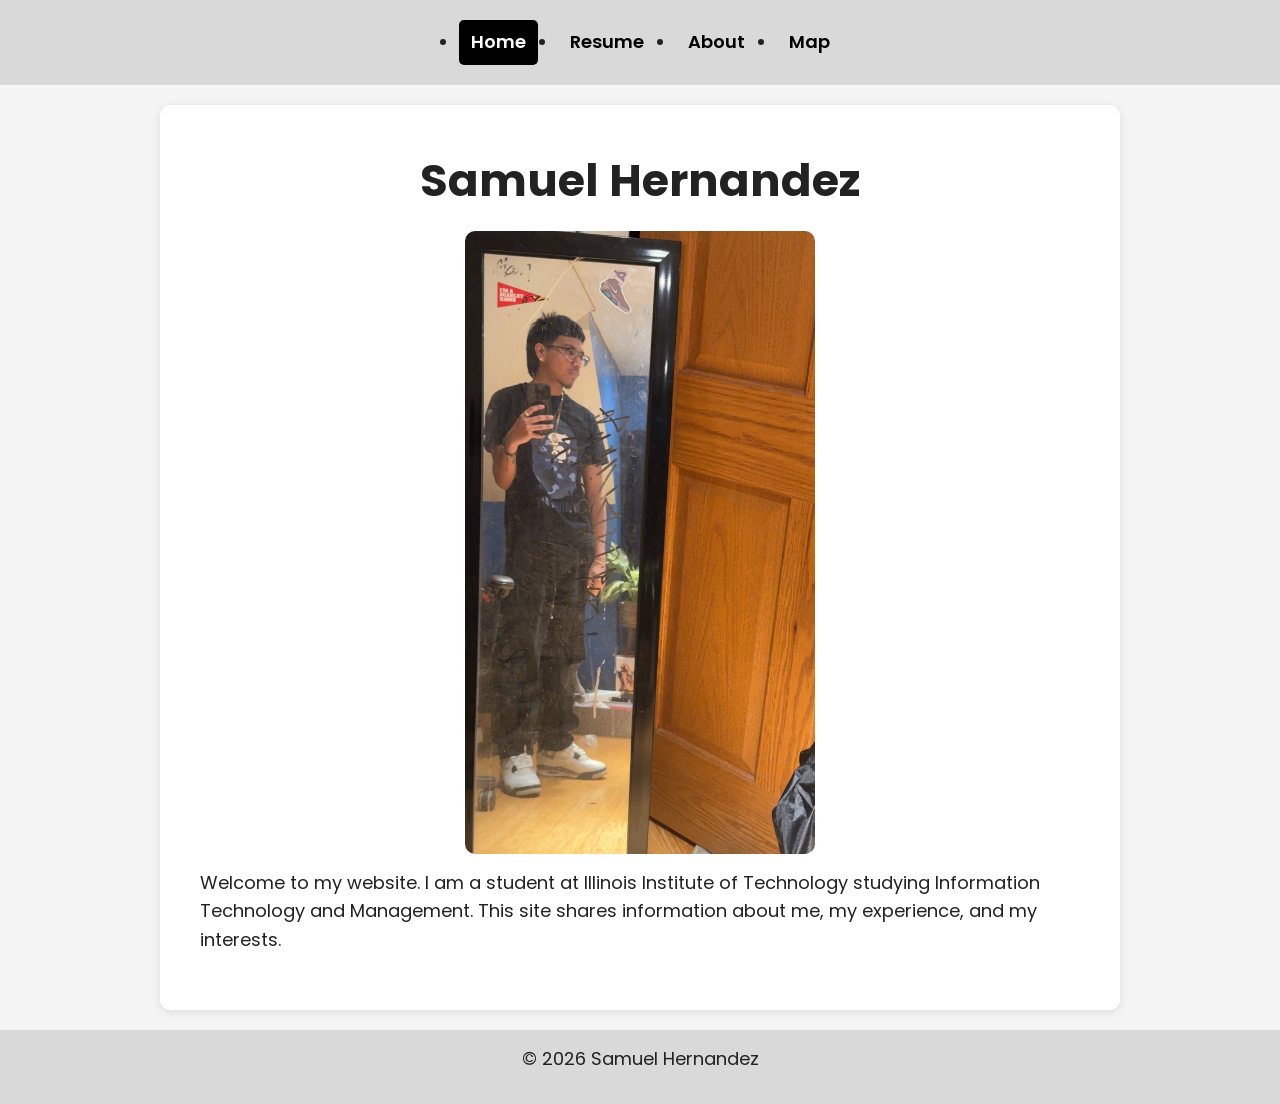
<file: index.html>
<!DOCTYPE html>
<html lang="en">
<head>
  <meta charset="UTF-8">
  <meta name="viewport" content="width=device-width, initial-scale=1.0">
  <title>Home | Samuel Hernandez</title>
  <link rel="preconnect" href="https://fonts.googleapis.com">
  <link rel="preconnect" href="https://fonts.gstatic.com" crossorigin>
  <link href="https://fonts.googleapis.com/css2?family=Poppins:wght@400;600;700&display=swap" rel="stylesheet">
  <link rel="stylesheet" href="css/reset.css">
  <link rel="stylesheet" href="css/style.css">
  <script src="js/script.js" defer></script>
</head>
<body>
  <header>
    <nav>
      <ul>
        <li><a href="index.html" class="active">Home</a></li>
        <li><a href="resume.html">Resume</a></li>
        <li><a href="about.html">About</a></li>
        <li><a href="map.html">Map</a></li>
      </ul>
    </nav>
  </header>

  <main>
    <section class="hero">
      <h1>Samuel Hernandez</h1>
      <img src="IMG_4730.jpeg" alt="Portrait of Samuel Hernandez">
      <p>
        Welcome to my website. I am a student at Illinois Institute of Technology studying
        Information Technology and Management. This site shares information about me,
        my experience, and my interests.
      </p>
    </section>
  </main>

  <footer>
    <p>&copy; 2026 Samuel Hernandez</p>
  </footer>
</body>
</html>
</file>
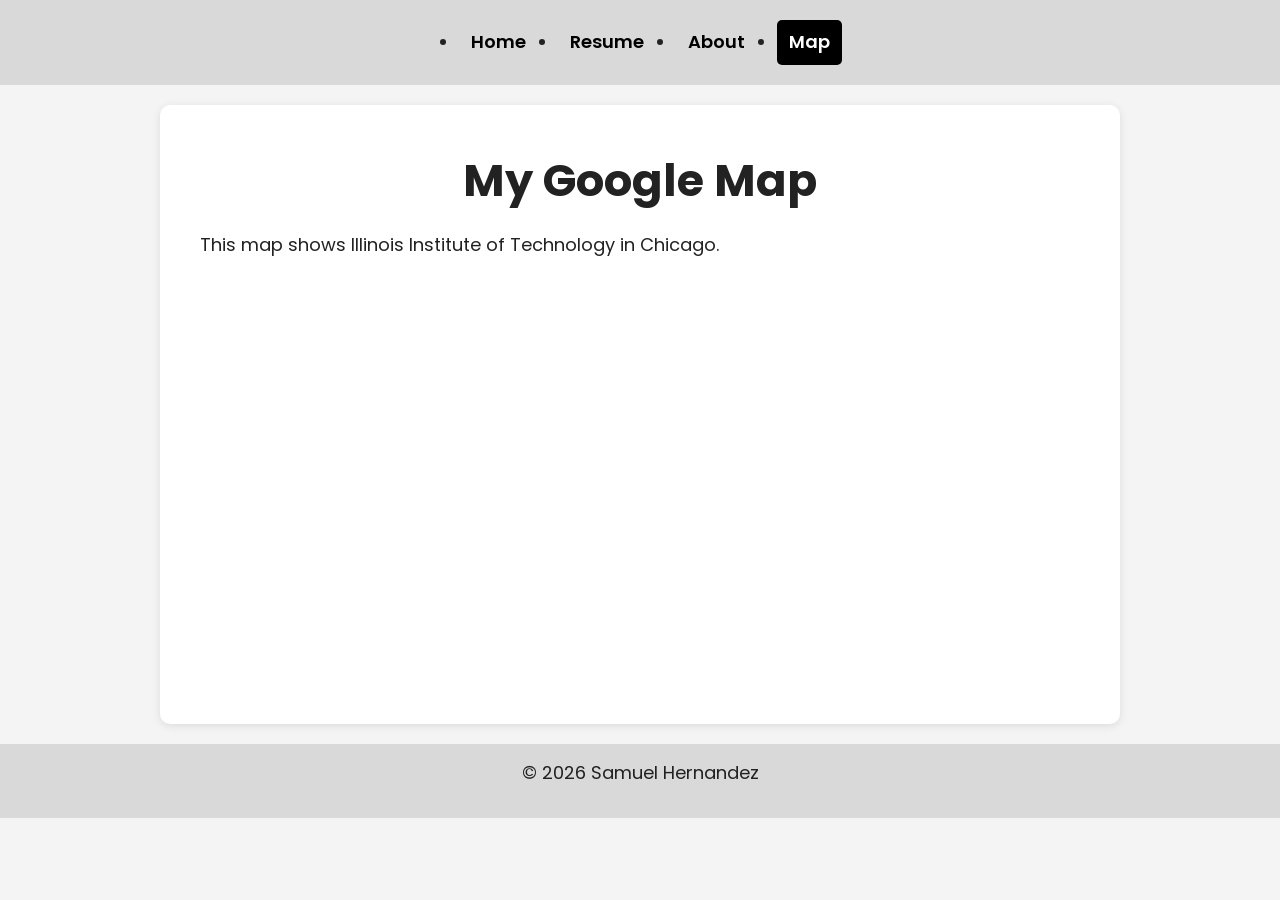
<file: map.html>
<!DOCTYPE html>
<html lang="en">
<head>
  <meta charset="UTF-8">
  <meta name="viewport" content="width=device-width, initial-scale=1.0">
  <title>Map | Samuel Hernandez</title>
  <link rel="preconnect" href="https://fonts.googleapis.com">
  <link rel="preconnect" href="https://fonts.gstatic.com" crossorigin>
  <link href="https://fonts.googleapis.com/css2?family=Poppins:wght@400;600;700&display=swap" rel="stylesheet">
  <link rel="stylesheet" href="css/reset.css">
  <link rel="stylesheet" href="css/style.css">
  <script src="js/script.js" defer></script>
</head>
<body>
  <header>
    <nav>
      <ul>
        <li><a href="index.html">Home</a></li>
        <li><a href="resume.html">Resume</a></li>
        <li><a href="about.html">About</a></li>
        <li><a href="map.html" class="active">Map</a></li>
      </ul>
    </nav>
  </header>

  <main>
    <section class="page-section">
      <h1>My Google Map</h1>
      <p>This map shows Illinois Institute of Technology in Chicago.</p>
      <iframe
  src="https://www.google.com/maps?q=Illinois%20Institute%20of%20Technology&output=embed"
  width="100%"
  height="400"
  style="border:0; border-radius:10px;"
  allowfullscreen=""
  loading="lazy">
</iframe>
    </section>
  </main>

  <footer>
    <p>&copy; 2026 Samuel Hernandez</p>
  </footer>
</body>
</html>
</file>
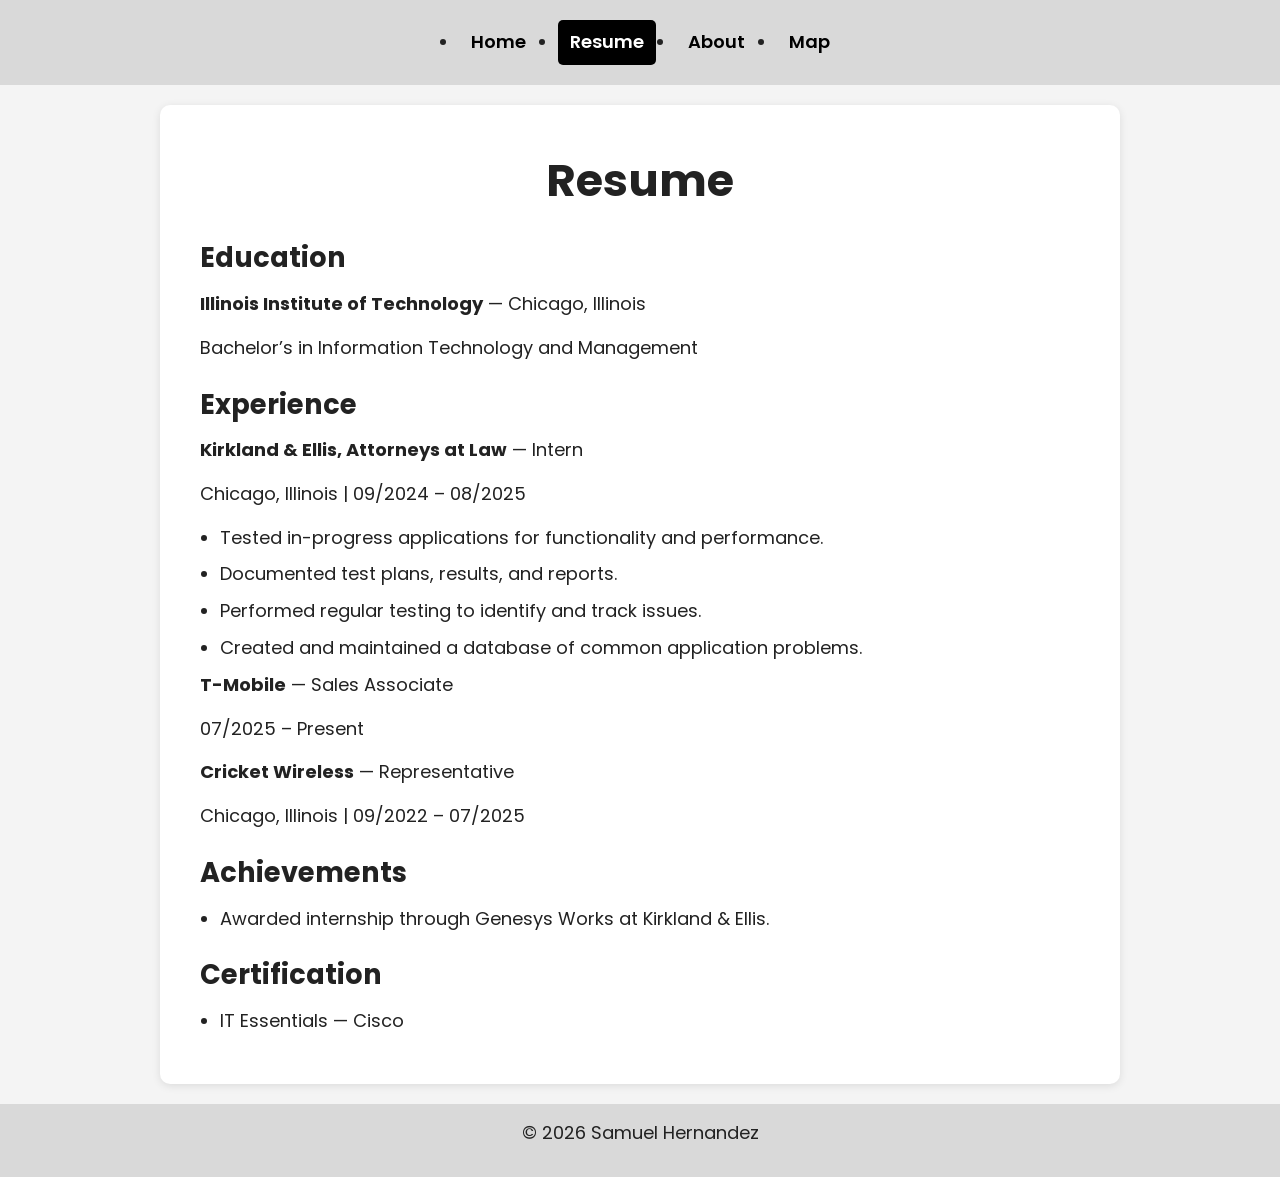
<file: resume.html>
<!DOCTYPE html>
<html lang="en">
<head>
  <meta charset="UTF-8">
  <meta name="viewport" content="width=device-width, initial-scale=1.0">
  <title>Resume | Samuel Hernandez</title>
  <link rel="preconnect" href="https://fonts.googleapis.com">
  <link rel="preconnect" href="https://fonts.gstatic.com" crossorigin>
  <link href="https://fonts.googleapis.com/css2?family=Poppins:wght@400;600;700&display=swap" rel="stylesheet">
  <link rel="stylesheet" href="css/reset.css">
  <link rel="stylesheet" href="css/style.css">
  <script src="js/script.js" defer></script>
</head>
<body>
  <header>
    <nav>
      <ul>
        <li><a href="index.html">Home</a></li>
        <li><a href="resume.html" class="active">Resume</a></li>
        <li><a href="about.html">About</a></li>
        <li><a href="map.html">Map</a></li>
      </ul>
    </nav>
  </header>

  <main>
    <section class="page-section">
      <h1>Resume</h1>

      <h2>Education</h2>
      <p><strong>Illinois Institute of Technology</strong> — Chicago, Illinois</p>
      <p>Bachelor’s in Information Technology and Management</p>

      <h2>Experience</h2>
      <p><strong>Kirkland &amp; Ellis, Attorneys at Law</strong> — Intern</p>
      <p>Chicago, Illinois | 09/2024 – 08/2025</p>
      <ul>
        <li>Tested in-progress applications for functionality and performance.</li>
        <li>Documented test plans, results, and reports.</li>
        <li>Performed regular testing to identify and track issues.</li>
        <li>Created and maintained a database of common application problems.</li>
      </ul>

      <p><strong>T-Mobile</strong> — Sales Associate</p>
      <p>07/2025 – Present</p>

      <p><strong>Cricket Wireless</strong> — Representative</p>
      <p>Chicago, Illinois | 09/2022 – 07/2025</p>

      <h2>Achievements</h2>
      <ul>
        <li>Awarded internship through Genesys Works at Kirkland &amp; Ellis.</li>
      </ul>

      <h2>Certification</h2>
      <ul>
        <li>IT Essentials — Cisco</li>
      </ul>
    </section>
  </main>

  <footer>
    <p>&copy; 2026 Samuel Hernandez</p>
  </footer>
</body>
</html>
</file>
<file: css/style.css>
body {
  font-family: 'Poppins', Arial, sans-serif;
  background-color: #f4f4f4;
  color: #222222;
  line-height: 1.6;
}

header {
  background-color: #d9d9d9;
  padding: 15px 0;
  position: sticky;
  top: 0;
  z-index: 1000;
}

nav ul {
  text-align: center;
}

nav li {
  margin: 10px 0;
}

nav a {
  text-decoration: none;
  color: #000000;
  font-weight: 600;
  padding: 8px 12px;
  display: inline-block;
}

nav a:hover,
nav a.active {
  background-color: #000000;
  color: #ffffff;
  border-radius: 5px;
}

main {
  width: 90%;
  margin: 20px auto;
}

.hero,
.page-section,
.video-section,
.slider-section {
  background-color: #ffffff;
  margin-bottom: 20px;
  padding: 20px;
  border-radius: 10px;
  box-shadow: 0 2px 8px rgba(0, 0, 0, 0.1);
}

h1 {
  font-size: 2rem;
  margin-bottom: 15px;
  text-align: center;
}

h2 {
  font-size: 1.4rem;
  margin-top: 20px;
  margin-bottom: 10px;
}

p {
  margin-bottom: 15px;
}

ul {
  margin-left: 20px;
  list-style-type: disc;
}

li {
  margin-bottom: 8px;
}

img {
  display: block;
  max-width: 100%;
  width: 250px;
  margin: 15px auto;
  border-radius: 10px;
}

video {
  display: block;
  width: 100%;
  max-width: 500px;
  margin: 15px auto;
  border-radius: 10px;
}

#map {
  width: 100%;
  height: 400px;
  margin-top: 20px;
  border: 2px solid #000000;
  border-radius: 10px;
}

#slider-image {
  display: block;
  width: 300px;
  max-width: 100%;
  margin: 15px auto;
  border-radius: 10px;
}

.slider-buttons {
  text-align: center;
}

.slider-buttons button {
  background-color: #000000;
  color: #ffffff;
  border: none;
  padding: 10px 16px;
  margin: 0 10px;
  cursor: pointer;
  border-radius: 5px;
  font-family: 'Poppins', Arial, sans-serif;
}

.slider-buttons button:hover {
  opacity: 0.85;
}

footer {
  text-align: center;
  padding: 15px;
  background-color: #d9d9d9;
  margin-top: 20px;
}

@media screen and (min-width: 600px) {
  body {
    font-size: 17px;
  }

  nav ul {
    display: flex;
    justify-content: center;
    gap: 20px;
  }

  nav li {
    margin: 0;
  }

  main {
    width: 85%;
  }

  h1 {
    font-size: 2.3rem;
  }

  img {
    width: 300px;
  }

  .hero,
  .page-section,
  .video-section,
  .slider-section {
    padding: 30px;
  }
}

@media screen and (min-width: 900px) {
  body {
    font-size: 18px;
  }

  header {
    padding: 20px 0;
  }

  main {
    width: 75%;
  }

  h1 {
    font-size: 2.8rem;
  }

  h2 {
    font-size: 1.7rem;
  }

  img {
    width: 350px;
  }

  #slider-image {
    width: 400px;
  }

  .hero,
  .page-section,
  .video-section,
  .slider-section {
    padding: 40px;
  }
}
</file>
